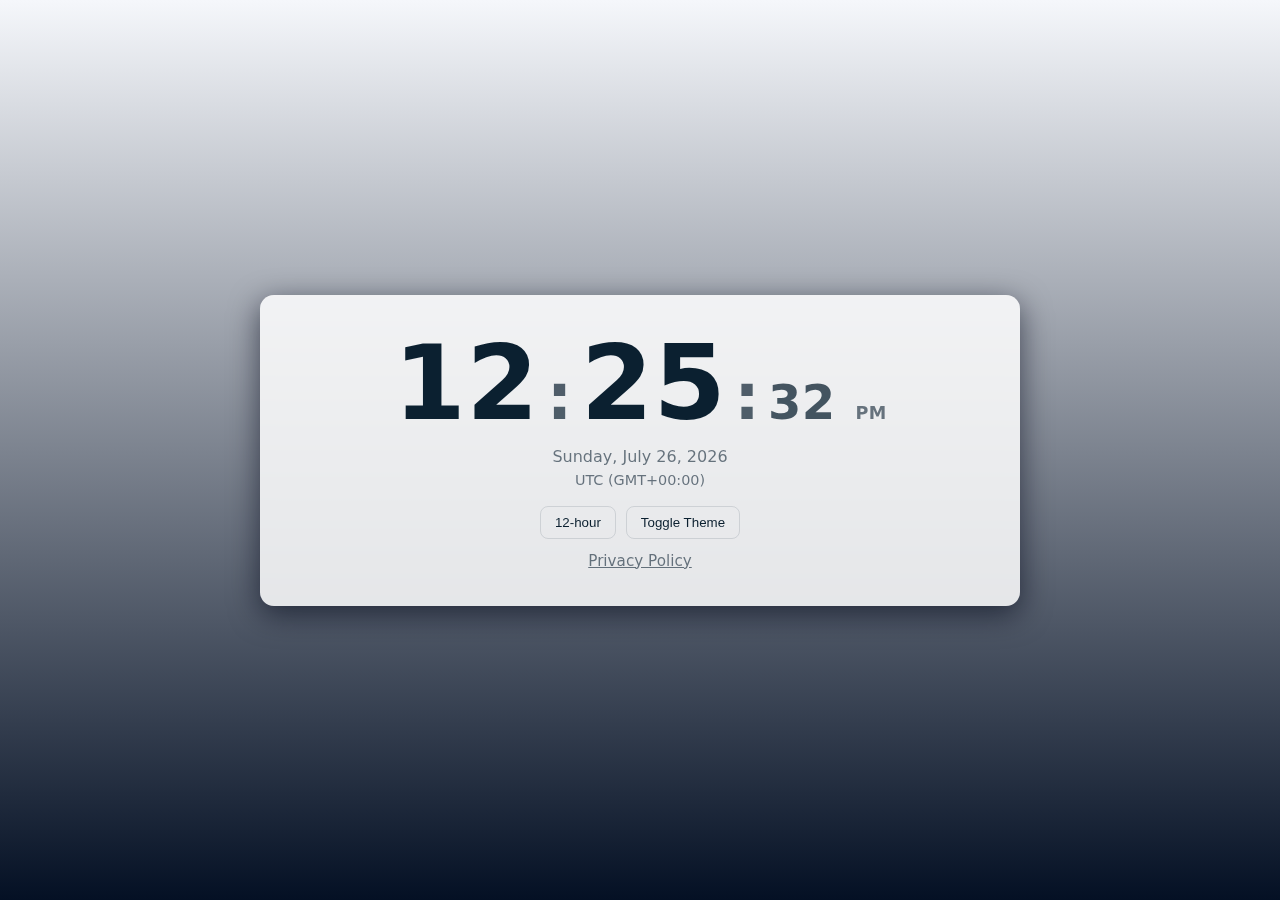
<file: index.html>
<!doctype html>
<html lang="en">
  <head>
    <meta charset="utf-8" />
    <meta name="viewport" content="width=device-width,initial-scale=1" />
    <title>Modern Digital Clock</title>
    <link rel="stylesheet" href="css/style.css" />
  </head>
  <body>
    <h1 class="sr-only">Modern Digital Clock</h1>
    <main class="clock-app">
      <section class="card">
        <div class="clock" role="status" aria-live="polite" aria-atomic="true">
          <span id="hours" class="digits">00</span>
          <span class="sep">:</span>
          <span id="minutes" class="digits">00</span>
          <span class="sep">:</span>
          <span id="seconds" class="digits small">00</span>
          <span id="ampm" class="ampm">AM</span>
        </div>

        <div class="meta">
          <div id="date" class="date">Monday, January 1, 1970</div>
          <div id="tz" class="tz">UTC</div>
        </div>

        <div class="controls">
          <button id="formatBtn" aria-pressed="false" aria-label="Toggle time format">24-hour</button>
          <button id="themeBtn" aria-pressed="false" aria-label="Toggle theme">Toggle Theme</button>
        </div>

        <div class="card-footer">
          <a class="privacy-link" href="privacy.html">Privacy Policy</a>
        </div>
      </section>
    </main>
    

    <script src="js/script.js" defer></script>
  </body>
</html>
</file>
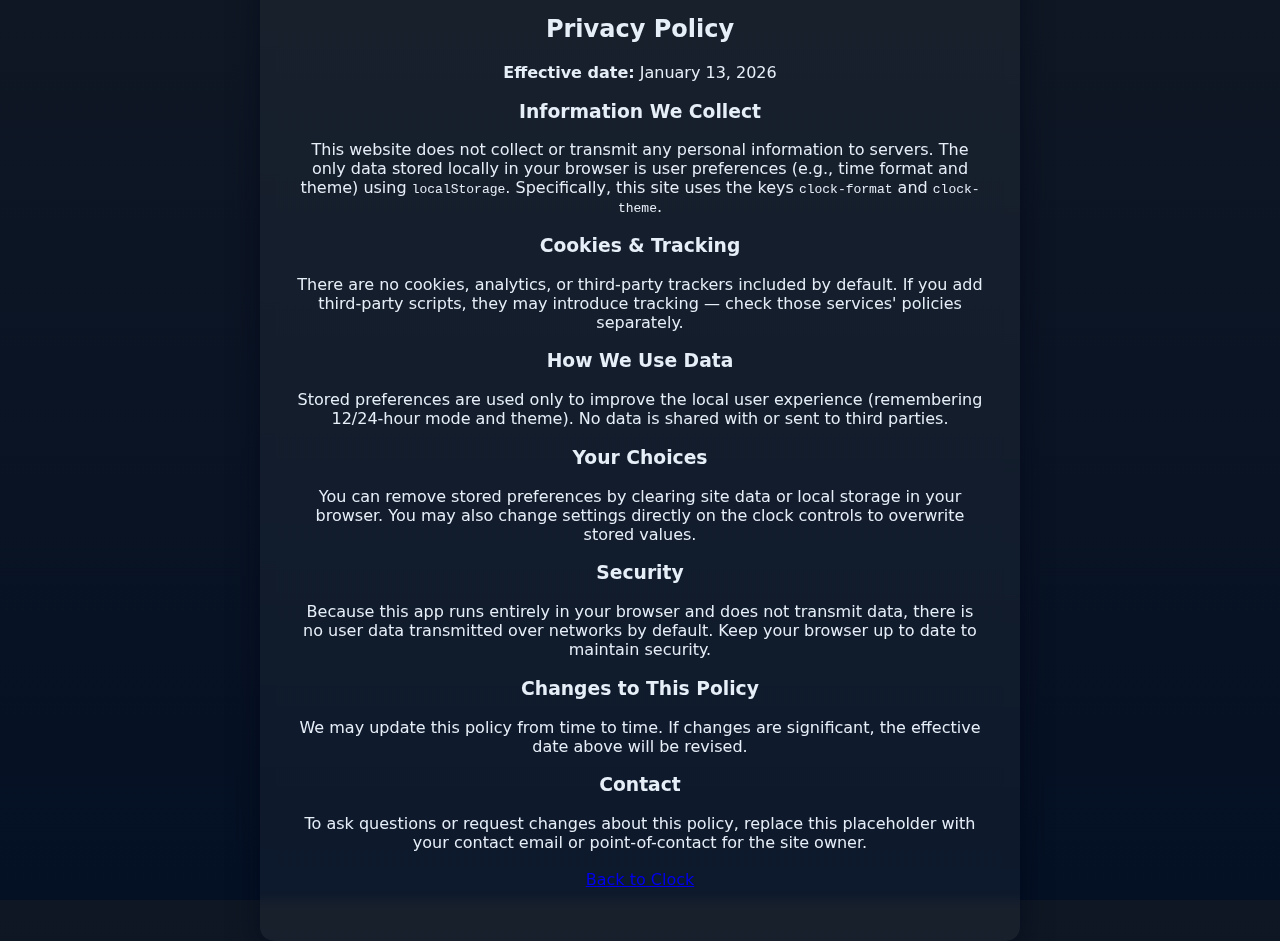
<file: privacy.html>
<!doctype html>
<html lang="en">
  <head>
    <meta charset="utf-8" />
    <meta name="viewport" content="width=device-width,initial-scale=1" />
    <title>Privacy Policy — Modern Digital Clock</title>
    <link rel="stylesheet" href="css/style.css" />
  </head>
  <body>
    <main class="clock-app">
      <section class="card">
        <h2>Privacy Policy</h2>
        <p><strong>Effective date:</strong> January 13, 2026</p>

        <h3>Information We Collect</h3>
        <p>This website does not collect or transmit any personal information to servers. The only data stored locally in your browser is user preferences (e.g., time format and theme) using <code>localStorage</code>. Specifically, this site uses the keys <code>clock-format</code> and <code>clock-theme</code>.</p>

        <h3>Cookies & Tracking</h3>
        <p>There are no cookies, analytics, or third-party trackers included by default. If you add third-party scripts, they may introduce tracking — check those services' policies separately.</p>

        <h3>How We Use Data</h3>
        <p>Stored preferences are used only to improve the local user experience (remembering 12/24-hour mode and theme). No data is shared with or sent to third parties.</p>

        <h3>Your Choices</h3>
        <p>You can remove stored preferences by clearing site data or local storage in your browser. You may also change settings directly on the clock controls to overwrite stored values.</p>

        <h3>Security</h3>
        <p>Because this app runs entirely in your browser and does not transmit data, there is no user data transmitted over networks by default. Keep your browser up to date to maintain security.</p>

        <h3>Changes to This Policy</h3>
        <p>We may update this policy from time to time. If changes are significant, the effective date above will be revised.</p>

        <h3>Contact</h3>
        <p>To ask questions or request changes about this policy, replace this placeholder with your contact email or point-of-contact for the site owner.</p>

        <p style="margin-top:18px"><a href="index.html">Back to Clock</a></p>
      </section>
    </main>
  </body>
</html>
</file>
<file: css/style.css>
:root{
  --bg:#0f1724;
  --card: rgba(255,255,255,0.04);
  --text:#e6eef8;
  --muted:rgba(230,238,248,0.6);
  --accent:#6ee7b7;
  --glass: rgba(255,255,255,0.06);
  --btn-border: rgba(255,255,255,0.06);
  --btn-bg: transparent;
  --btn-hover-bg: rgba(255,255,255,0.02);
}
*{box-sizing:border-box}
html,body{height:100%}
body{margin:0;font-family:Inter,system-ui,-apple-system,'Segoe UI',Roboto,"Helvetica Neue",Arial;color:var(--text);background:linear-gradient(180deg,var(--bg),#041024);display:flex;align-items:center;justify-content:center;padding:3rem;transition:background .4s ease}
.clock-app{width:100%;max-width:760px}
.card{backdrop-filter: blur(6px);background:var(--card);border-radius:14px;padding:36px;box-shadow:0 8px 30px rgba(2,6,23,0.6);text-align:center}
.clock{font-weight:700;letter-spacing:.02em;font-feature-settings: "tnum" 1;display:flex;align-items:baseline;justify-content:center;gap:8px}
.digits{font-size:6.5rem;line-height:1;color:var(--text);transition:transform .18s ease}
.digits.small{font-size:3rem;opacity:.75}
.sep{font-size:4rem;opacity:.7}
.ampm{margin-left:12px;font-size:1.1rem;color:var(--muted)}
.meta{margin-top:12px}
.date{font-weight:500;color:var(--muted)}
.tz{font-size:.9rem;color:var(--muted);margin-top:6px}
.controls{display:flex;gap:10px;justify-content:center;margin-top:18px}
.controls button{background:var(--btn-bg);border:1px solid var(--btn-border);padding:8px 14px;border-radius:8px;color:var(--text);cursor:pointer;transition:transform .12s ease,background .2s ease}
.controls button:hover{transform:translateY(-3px);background:var(--btn-hover-bg)}

/* focus & accessibility */
.controls button:focus{outline:2px solid var(--accent);outline-offset:3px}
.controls button:focus:not(:focus-visible){outline:none}

/* visually hidden (sr-only) */
.sr-only{position:absolute;width:1px;height:1px;padding:0;margin:-1px;overflow:hidden;clip:rect(0 0 0 0);white-space:nowrap;border:0}

/* respect reduced motion */
@media (prefers-reduced-motion: reduce){
  *{animation-duration:0.001ms!important;animation-iteration-count:1!important;transition-duration:0.001ms!important}
}

/* light theme */
body.light{--bg:#f5f7fb;--card:rgba(255,255,255,0.85);--text:#0b2030;--muted:rgba(11,32,48,0.6);--accent:#0ea5a5;--glass:rgba(11,32,48,0.04);--btn-border:rgba(11,32,48,0.12);--btn-hover-bg:rgba(11,32,48,0.04);}

@media (max-width:600px){
  .digits{font-size:3.6rem}
  .digits.small{font-size:1.6rem}
  .sep{font-size:2.6rem}
  .card{padding:20px;border-radius:12px}
}

.card-footer{margin-top:12px;text-align:center}
.privacy-link{color:var(--muted);font-size:.95rem;text-decoration:underline}
.privacy-link:focus{outline:2px solid var(--accent);outline-offset:3px}
</file>
